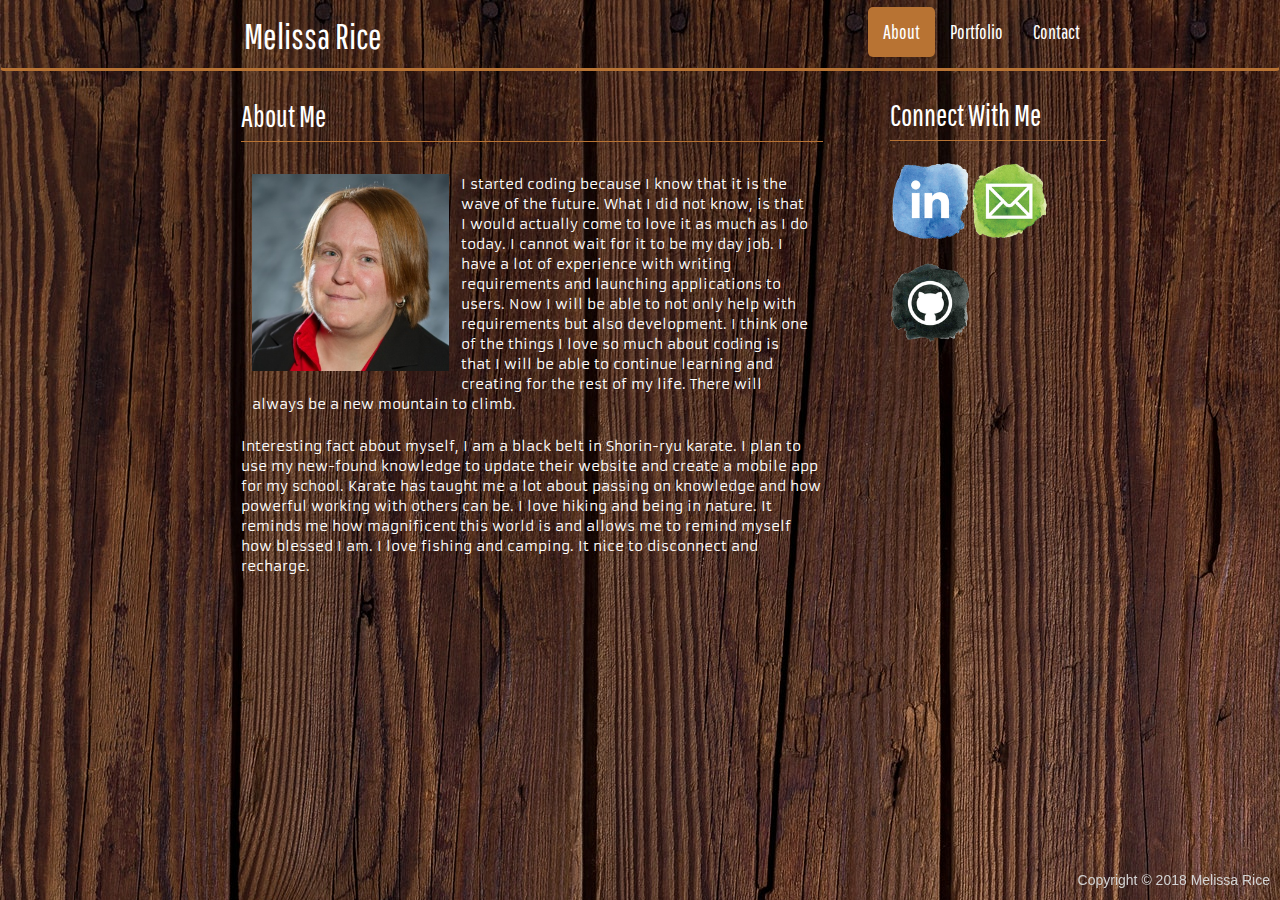
<file: index.html>
<!DOCTYPE html>
<html>

    <head>
        <title>portfolio</title>

        <link rel="stylesheet" href="https://maxcdn.bootstrapcdn.com/bootstrap/3.3.7/css/bootstrap.min.css" integrity="sha384-BVYiiSIFeK1dGmJRAkycuHAHRg32OmUcww7on3RYdg4Va+PmSTsz/K68vbdEjh4u" crossorigin="anonymous">
        <link rel="stylesheet" type="text/css" href="assets/css/style.css">
        <link href="https://fonts.googleapis.com/css?family=Abel|Armata|PT+Sans+Narrow|Pathway+Gothic+One" rel="stylesheet">
        <script src="https://ajax.googleapis.com/ajax/libs/jquery/3.3.1/jquery.min.js"></script>
        <script src="https://maxcdn.bootstrapcdn.com/bootstrap/3.3.7/js/bootstrap.min.js"></script>

    <body>
        <header>
        <!--top navigation within header -->
        <div class= "conatiner-fluid">
            <nav class="navbar">
                <div class="col-sm-2">
                </div>
                    <div class="col-sm-6">
                    <h1 class="navbar-text">Melissa Rice</h1>
                    </div>
                    <div class="col-sm-3">
                        <ul class="nav navbar-nav navbar-left pagNav">
                            <li class="active"><a href="index.html" class="linktext">About</a></li>
                            <li ><a href="portfolio.html" class="linktext">  Portfolio</a></li>
                            <li><a href="contact.html"class="linktext">Contact</a></li>
                        </ul>
                    </div>
                <div class="col-sm-1">
                </div>
            </nav>
        </div>
    </header>


<!--image grid-->
            <div class="container-fluid">
                <div class="col-sm-8">
                    <div class="col-sm-3">
                    </div>
                
                
                    <div class="col-sm-9 main">
                        <h1 class="page-header"> About Me </h1>
                            
                        <img class="img1 img-responsive pull-left" src="assets/images/personalpic.png" alt="Hangman">
                                
                        <p class="p1">I started coding because I know that it is the wave of the future. What I did not know, is that I would actually come to love it as much as I do today. I cannot wait for it to be my day job. I have a lot of experience with writing requirements and launching applications to users. Now I will be able to not only help with requirements but also development. I think one of the things I love so much about coding is that I will be able to continue learning and creating for the rest of my life. There will always be a new mountain to climb. </p>
                        <p class="p3">
                        Interesting fact about myself, I am a black belt in Shorin-ryu karate. I plan to use my new-found knowledge to update their website and create a mobile app for my school. Karate has taught me a lot about passing on knowledge and how powerful working with others can be. I love hiking and being in nature. It reminds me how magnificent this world is and allows me to remind myself how blessed I am. I love fishing and camping. It nice to disconnect and recharge. </p> 
                    </div>
                
                    </div>
                    <div class="col-sm-4">
                        <div class="col-sm-8 main2">
                            <h1 class="page-header connect"> Connect With Me</h1>
                            <nav class="nav connect">
                                <a href="https://www.linkedin.com/in/melissa-rice-914b6b40/" target="_blank"> <img class="img2 img-responsive" src="assets/images/linkedin2.png" alt="Linked In"></a>
                                <a href="mailto:rice.jean29@gmail.com/" target="_blank"> <img class="img2 img-responsive" src="assets/images/gmail3.png" alt="Gmail"></a>
                                <a href="https://github.com/Gazer89/" target="_blank"> <img class="img2 img-responsive" src="assets/images/git.png" alt="Git Hub"></a>
                            </nav>
                        </div>
                        <div class="col-sm-4">
                        </div>
                    </div>
            </div>
        </div>      

<!--footer-->           
        <footer>
            <p id="footer">
                Copyright © 2018 Melissa Rice 
            </p>
        </footer>
        <script type="text/javascript" src="assets/java/java.js"></script>  
    </body>
</html>
</file>
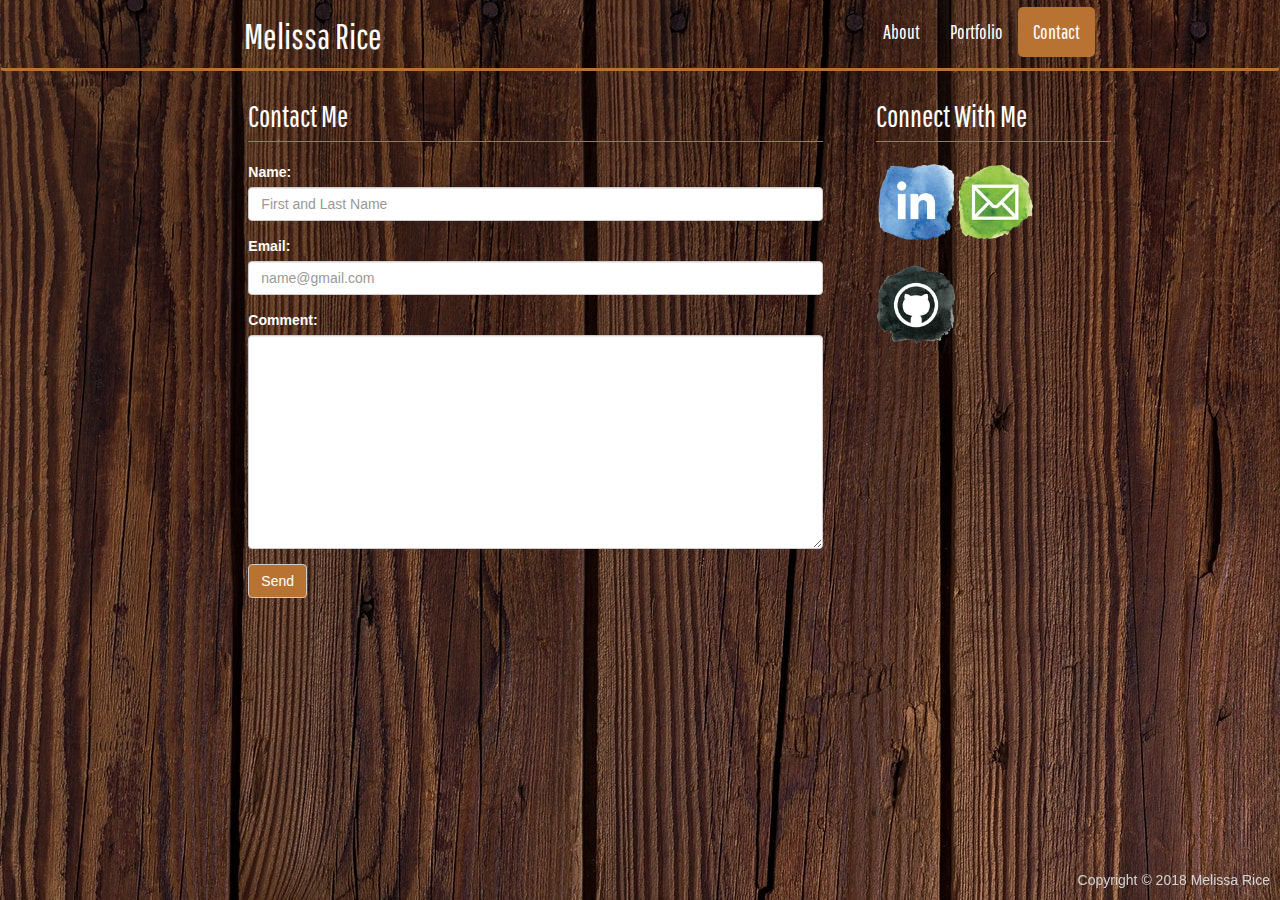
<file: contact.html>
<!DOCTYPE html>
<html>

    <head>
        <title>portfolio</title>

        <link rel="stylesheet" href="https://maxcdn.bootstrapcdn.com/bootstrap/3.3.7/css/bootstrap.min.css" integrity="sha384-BVYiiSIFeK1dGmJRAkycuHAHRg32OmUcww7on3RYdg4Va+PmSTsz/K68vbdEjh4u" crossorigin="anonymous">
        <link rel="stylesheet" type="text/css" href="assets/css/style.css">
        <link href="https://fonts.googleapis.com/css?family=Abel|Armata|PT+Sans+Narrow|Pathway+Gothic+One" rel="stylesheet">
        <script src="https://ajax.googleapis.com/ajax/libs/jquery/3.3.1/jquery.min.js"></script>
        <script src="https://maxcdn.bootstrapcdn.com/bootstrap/3.3.7/js/bootstrap.min.js"></script>

    <body>
        <header>
        <!--top navigation within header -->
        <div class= "conatiner-fluid">
            <nav class="navbar">
                <div class="col-sm-2">
                </div>
                    <div class="col-sm-6">
                    <h1 class="navbar-text">Melissa Rice</h1>
                    </div>
                    <div class="col-sm-3">
                        <ul class="nav navbar-nav navbar-left pagNav">
                            <li><a href="index.html" class="linktext">About</a></li>
                            <li><a href="portfolio.html" class="linktext">  Portfolio</a></li>
                            <li class="active"><a href="contact.html"class="linktext">Contact</a></li>
                        </ul>
                    </div>
                <div class="col-sm-1">
                </div>
            </nav>
        </div>
    </header>
<!--image grid-->
        <div class="container-fluid">
            <div class="col-sm-8">
                <div class="row">
                    <div class="col-sm-3">
                    </div>
                    <div class="col-sm-9">
                        <form class="main">
                        <h1 class="page-header"> Contact Me </h1>
                            <div class="form-group">
                                <label for="name">Name:</label>
                                <input type="text" class="form-control" id="name" placeholder="First and Last Name">
                            </div>
                            <div class="form-group">
                                    <label for="formGroupExampleInput2">Email:</label>
                                    <input type="text" class="form-control" id="formGroupExampleInput2" placeholder="name@gmail.com">
                            </div>
                            <div class="form-group">
                                <label for="comment">Comment:</label>
                                <textarea class="form-control" rows="10" id="comment"></textarea>
                            </div>
                            <button type="submit" class="btn btn-default">Send</button>
                        </form>    
                    </div>
                </div>
            </div>
                <div class="col-sm-4">
                    <div class="row">
                        <div class="col-sm-8 main2">
                            <div class="conatiner">
                                <h1 class="page-header connect"> Connect With Me</h1>
                                <nav class="nav connect">
                                    <a href="https://www.linkedin.com/in/melissa-rice-914b6b40/" target="_blank"> <img class="img2 img-responsive" src="assets/images/linkedin2.png" alt="Linked In"></a>
                                    <a href="mailto:rice.jean29@gmail.com/" target="_blank"> <img class="img2 img-responsive" src="assets/images/gmail3.png" alt="Gmail"></a>
                                    <a href="https://github.com/Gazer89/" target="_blank"> <img class="img2 img-responsive" src="assets/images/git.png" alt="Git Hub"></a>
                                </nav>
                            </div>
                        </div>
                        <div class="col-sm-4">
                        </div>
                    </div>
                </div>
            </div>
            </div>
        

<!--footer-->           
        <footer>
            <p id="footer">
                Copyright © 2018 Melissa Rice 
            </p>
        </footer>
        <script type="text/javascript" src="assets/java/java.js"></script>  
    </body>
</html>
</file>
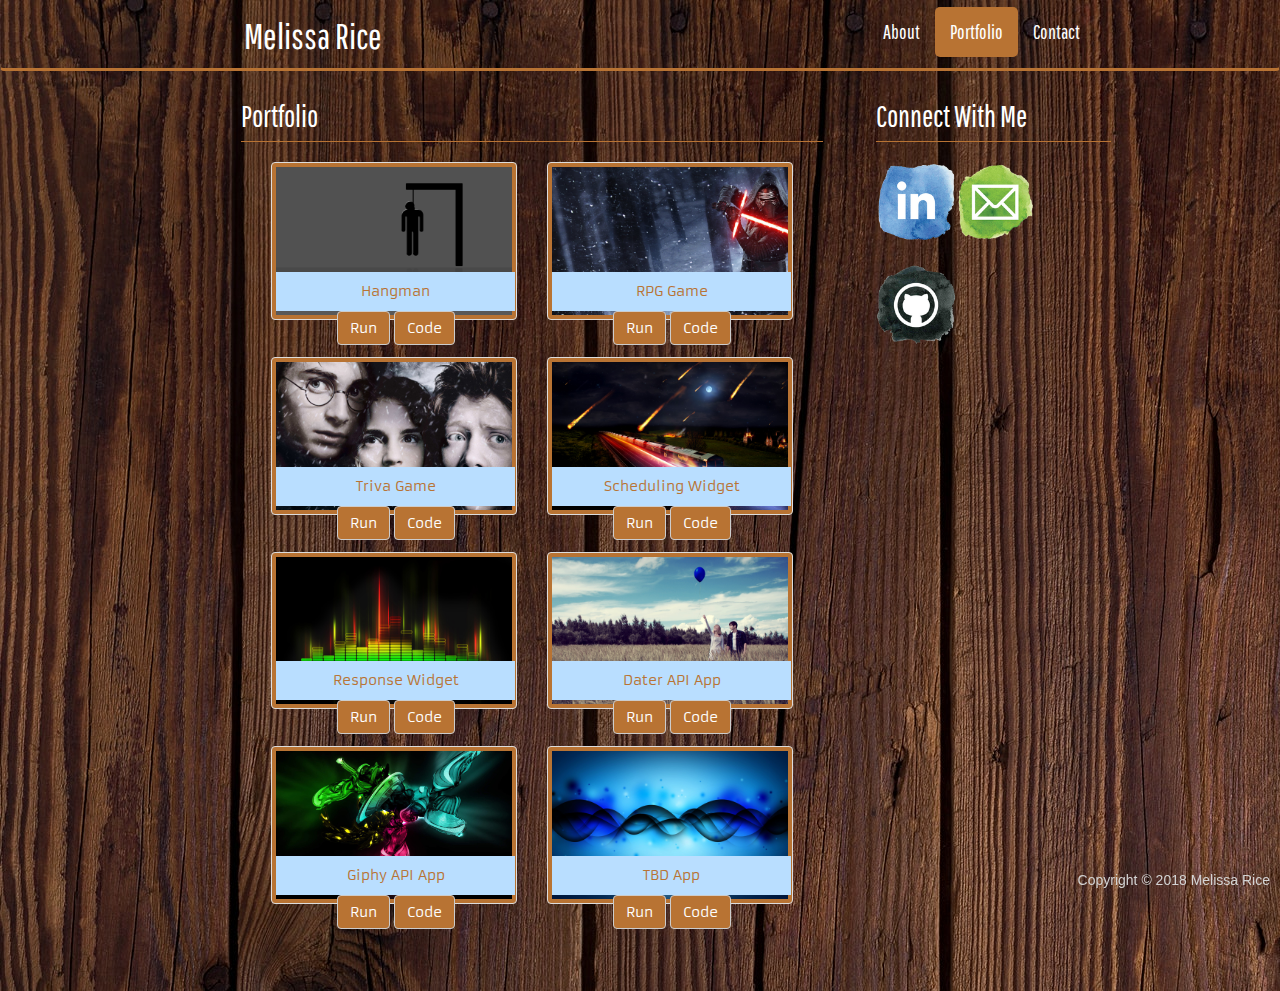
<file: portfolio.html>
<!DOCTYPE html>
<html>

    <head>
        <title>portfolio</title>

        <link rel="stylesheet" href="https://maxcdn.bootstrapcdn.com/bootstrap/3.3.7/css/bootstrap.min.css" integrity="sha384-BVYiiSIFeK1dGmJRAkycuHAHRg32OmUcww7on3RYdg4Va+PmSTsz/K68vbdEjh4u" crossorigin="anonymous">
        <link rel="stylesheet" type="text/css" href="assets/css/style.css">
        <link href="https://fonts.googleapis.com/css?family=Abel|Armata|PT+Sans+Narrow|Pathway+Gothic+One" rel="stylesheet">
        <script src="https://ajax.googleapis.com/ajax/libs/jquery/3.3.1/jquery.min.js"></script>
        <script src="https://maxcdn.bootstrapcdn.com/bootstrap/3.3.7/js/bootstrap.min.js"></script>

    <body>
        <header>
<!--top navigation within header -->
            <div class= "conatiner-fluid">
                <nav class="navbar">
                    <div class="col-sm-2">
                    </div>
                        <div class="col-sm-6">
                        <h1 class="navbar-text">Melissa Rice</h1>
                        </div>
                        <div class="col-sm-3">
                            <ul class="nav navbar-nav navbar-left pagNav">
                                <li><a href="index.html" class="linktext">About</a></li>
                                <li class="active"><a href="portfolio.html" class="linktext">  Portfolio</a></li>
                                <li><a href="contact.html"class="linktext">Contact</a></li>
                            </ul>
                        </div>
                    <div class="col-sm-1">
                    </div>
                </nav>
            </div>
        </header>


<!--image grid-->
        <div class="container-fluid">
            <div class="col-sm-8">
              
                    <div class="col-sm-3">
                    </div>

                    <div class="col-sm-9 main">
                        <h1 class="page-header"> Portfolio </h1>
                            <div class="container-fluid">
                                <div class="col-sm-6">      
                                    <div class="thumbnail text center">
                                        <img class="img-responsive" src="assets/images/hang.jpg" alt="Hangman">
                                            <div class="caption text-white">
                                            <p class="p2">Hangman</p>
                                            <button type="submit" class="btn btn-default" id="hangRun">Run</button>
                                            <button type="submit" class="btn btn-default" id="hangCode">Code</button>
                                            </div>
                                    </div>
                                </div>
                                <div class="col-sm-6 ">
                                    <div class="thumbnail text center">
                                        <img class="img-responsive" src="assets/images/start.jpg" alt="RPG">
                                            <div class="caption text-white">
                                                <p class="p2">RPG Game</p>
                                                <button type="submit" class="btn btn-default" id="starRun">Run</button>
                                                <button type="submit" class="btn btn-default" id="starCode">Code</button>
                                            </div>
                                    </div>
                                </div>
                            </div>   
                            <div class="container-fluid">
                                <div class="col-sm-6">
                                    <div class="thumbnail text center">
                                        <img class="img-responsive" src="assets/images/harry.jpg" alt="Triva">
                                            <div class="caption text-white">
                                                <p class="p2">Triva Game</p>
                                                <button type="submit" class="btn btn-default" id="trivaRun">Run</button>
                                                <button type="submit" class="btn btn-default" id="trivaCode">Code</button>
                                            </div>
                                    </div>  
                                </div>
                                <div class="col-sm-6">
                                    <div class="thumbnail text center">
                                        <img class="img-responsive" src="assets/images/train.jpg" alt="Widget">
                                            <div class="caption text-white">
                                                <p class="p2">Scheduling Widget</p>
                                                <button type="submit" class="btn btn-default" id="trainRun">Run</button>
                                                <button type="submit" class="btn btn-default" id="trainCode">Code</button>
                                            </div>
                                    </div>
                                </div>
                            </div>
                            <div class="container-fluid">
                                <div class="col-sm-6">
                                    <div class="thumbnail text center">
                                        <img class="img-responsive" src="assets/images/siri.jpg" alt="">
                                            <div class="caption text-white">
                                                <p class="p2">Response Widget</p>
                                                <button type="submit" class="btn btn-default" id="siriRun" data-toggle="tooltip" title="Must use terminal to run, please read 'read me' after clicking code ">Run</button>
                                                <button type="submit" class="btn btn-default" id="siriCode">Code</button>
                                            </div>
                                    </div>
                                </div>
                                <div class="col-sm-6">
                                    <div class="thumbnail text center">
                                        <img class="img-responsive" src="assets/images/date.jpg" alt="API App">
                                            <div class="caption text-white">
                                                <p class="p2">Dater API App</p>
                                                <button type="submit" class="btn btn-default" id="apiRun">Run</button>
                                                <button type="submit" class="btn btn-default" id="apiCode">Code</button>
                                            </div>
                                    </div>
                                </div>
                            </div>
                            <div class="container-fluid">
                                <div class="col-sm-6">
                                    <div class="thumbnail text center">
                                        <img class="img-responsive" src="assets/images/gif.jpg" alt="Giphy App">
                                            <div class="caption text-white">
                                                <p class="p2">Giphy API App</p>
                                                <button type="submit" class="btn btn-default" id="giphyRun">Run</button>
                                                <button type="submit" class="btn btn-default" id="giphyCode">Code</button>
                                            </div>
                                    </div>
                                </div>
                                <div class="col-sm-6">
                                    <div class="thumbnail text center">
                                        <img class="img-responsive" src="assets/images/tbd.jpg" alt="tbd App">
                                            <div class="caption text-white">
                                                <p class="p2">TBD App</p>
                                                <button type="submit" class="btn btn-default" id="tbdRun">Run</button>
                                                <button type="submit" class="btn btn-default" id="tbdCode">Code</button>
                                            </div>
                                    </div>
                                </div>
                            </div>  
                    </div>
                </div>
                <div class="col-sm-4">
                        <div class="row">
                            <div class="col-sm-8 main2">
                                <div class="conatiner">
                                    <h1 class="page-header connect"> Connect With Me</h1>
                                    <nav class="nav connect">
                                        <a href="https://www.linkedin.com/in/melissa-rice-914b6b40/" target="_blank"><img class="img2 img-responsive" src="assets/images/linkedin2.png" alt="Linked In"></a>
                                        <a href="mailto:rice.jean29@gmail.com/" target="_blank"> <img class="img2 img-responsive" src="assets/images/gmail3.png" alt="Gmail"></a>
                                        <a href="https://github.com/Gazer89/" target="_blank"> <img class="img2 img-responsive" src="assets/images/git.png" alt="Git Hub"></a>
                                    </nav>
                                </div>
                            </div>
                            <div class="col-sm-4">
                            </div>
                        </div>
                    </div>
            </div>
                

<!--footer-->           
        <footer>
            <p id="footer">
                Copyright © 2018 Melissa Rice 
            </p>
        </footer>
        <script type="text/javascript" src="assets/java/java.js"></script>  
    </body>
</html>
</file>
<file: assets/css/style.css>
/* navigation bar for all pages*/

    .navbar {
        margin-bottom: 1%;
        border-bottom-color:#B87333;
        border-bottom-style: solid;
        border-bottom-width: 3px;
        color: white;
        }

    .navbar-text {
        text-align: center;
        font-family: 'Pathway Gothic One', sans-serif; 
        margin-bottom: 2%;
        }

    .navbar-right {
        padding-top: 5px;
        }

    .linktext {
        color: white;
        font-size: 20px;
        font-family: 'Pathway Gothic One', sans-serif;  
        }
    
    .linktext:hover {
        background-color: #B9DEFF;
        border-radius: 5px;
    }

    .active {
        background-color: #B87333;
        color: white;
        border-radius: 5px;
        }

        .pagNav {
            margin-top: 2%;
            margin-bottom: 2%;
        }

/* main contianer for primary content for all html pages */

    body {
        background-image: url("../images/background2.jpeg");
        height: 100%;
        width: 100%;
        }

    .side {
        margin:0;
    }

    .page-header {
        border-bottom-color: #B87333;
        font-family: 'Pathway Gothic One', sans-serif; 
        color: white;
        padding-top: 1%;
        margin-top: 0;
        margin-right: 0;
        font-size: 30px;
        }

    .main {
        margin-bottom: 5%;
        padding:10px;
        }
    
/* about me page */

    .img1 {
        float: left;
        height: 220px;
        width: 220px;
        padding: 2%;
        }

    .p1 {
        font-family: 'Armata', sans-serif;
        padding: 2%;
        color: white;
        }
    
    .p3 {
        font-family: 'Armata', sans-serif;
        color: white;
        }
        
/*connect with me section on all html pages */

    .img2 {
        height: 80px;
        width: 80px;
        float: left;
        margin-bottom: 10%;
        }

    .main2 {
        margin-bottom: 18%;
        padding-top: 10px;
        list-style: none;
        margin-right:0;
        }

    .connect {
        margin-left: 5%;
        margin-top: 1%;
    }

/*profile page */
    
    .thumbnail {
        position: relative;
        width: 100%;
        height: 100%;
        background-color: #B87333;
        margin-bottom: 15%;
        }
    
    .caption {
        position: absolute;
        top: 70%;
        width: 98%;
        background-color:#B9DEFF;
        text-align: center;
        font-family: 'Armata', sans-serif;
        height: 25%;
        font-size: 100%;
        }

    .p2 {
        color: #B87333;
        }


/*form - contact me page*/
    .form-group {
        margin-top: 0;
        padding-top: 0;
    }

    .btn {
        margin-bottom: 10px;
        background-color: #B87333;
        color: white;
        }

    label {
            color: white;  
        }

/*footer section on all html pages */

    footer {
        position: fixed;
        bottom: 0;
        width: 100%;
        color: lightgrey;
        text-align: right;
        padding-top: 10px;
        padding-right: 10px;
        margin-top: 40px;
        }
</file>
